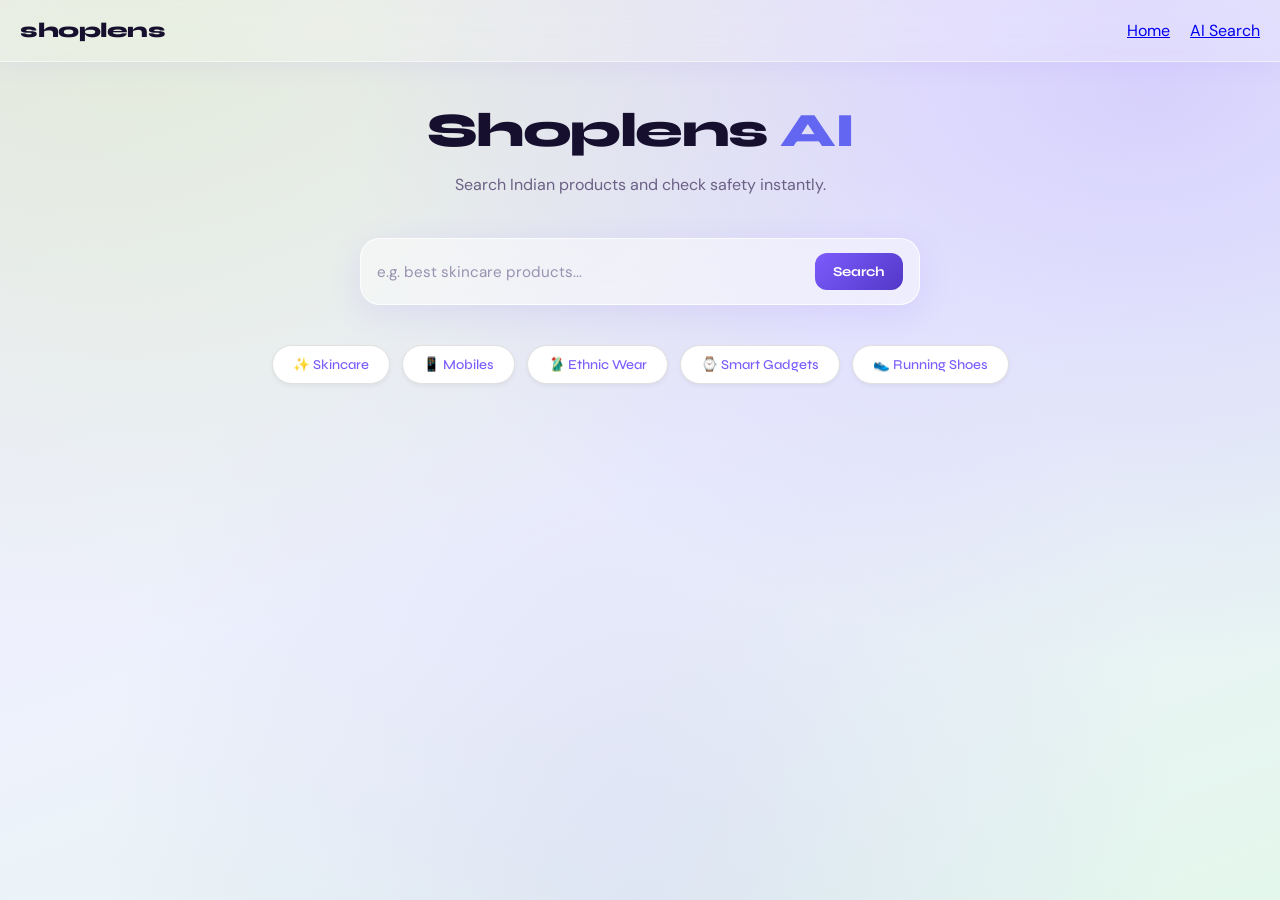
<file: search.html>
<!DOCTYPE html>
<html lang="en" data-theme="light">
<head>
  <meta charset="UTF-8"/>
  <meta name="viewport" content="width=device-width, initial-scale=1.0"/>
  <title>Shoplens AI Search</title>
  <link rel="stylesheet" href="style.css"/>
  <link href="https://fonts.googleapis.com/css2?family=Syne:wght@700;800&family=DM+Sans:wght@400;500&display=swap" rel="stylesheet">
  <style>
    /* Premium UI Styling */
    body { font-family: 'DM Sans', sans-serif; background-color: #fafafa; color: #333; }
    h1, h3 { font-family: 'Syne', sans-serif; }
    
    .tag-container { display: flex; flex-wrap: wrap; justify-content: center; gap: 12px; margin: 25px 0; }
    .tag { 
      background: #ffffff; padding: 10px 20px; border-radius: 50px; 
      cursor: pointer; font-size: 0.85rem; font-weight: 500; 
      border: 1px solid #e0e0e0; transition: all 0.3s cubic-bezier(0.4, 0, 0.2, 1);
      box-shadow: 0 2px 4px rgba(0,0,0,0.05);
    }
    .tag:hover { background: #6366f1; color: white; border-color: #6366f1; transform: translateY(-2px); }
    
    .result-card { 
      background: white; border: none; padding: 24px; margin: 20px 0; 
      border-radius: 20px; box-shadow: 0 10px 25px rgba(0,0,0,0.05);
    }
    .badge { padding: 5px 12px; border-radius: 20px; font-size: 0.75rem; text-transform: uppercase; letter-spacing: 1px; }
  </style>
</head>
<body>
  <nav class="navbar">
    <div class="logo">shoplens</div>
    <div class="nav-links">
      <a href="index.html">Home</a>
      <a href="search.html" class="active">AI Search</a>
    </div>
  </nav>

  <div class="page-hero" style="text-align:center; padding: 40px 20px;">
    <h1>Shoplens <span style="color:#6366f1">AI</span></h1>
    <p>Search Indian products and check safety instantly.</p>
  </div>

  <div class="search-box">
    <div class="search-input-wrap">
      <input class="search-input" id="searchInput" placeholder="e.g. best skincare products..." />
      <button class="search-submit" onclick="doSearch()">Search</button>
    </div>
  </div>

  <div class="tag-container">
    <span class="tag" onclick="quickSearch('best skincare products India')">✨ Skincare</span>
    <span class="tag" onclick="quickSearch('best budget smartphones India')">📱 Mobiles</span>
    <span class="tag" onclick="quickSearch('latest ethnic wear India')">🥻 Ethnic Wear</span>
    <span class="tag" onclick="quickSearch('smartwatches under 3000 India')">⌚ Smart Gadgets</span>
    <span class="tag" onclick="quickSearch('best running shoes India')">👟 Running Shoes</span>
  </div>

  <div class="results-grid" id="resultsGrid" style="max-width: 800px; margin: 0 auto;"></div>

  <script>
    function quickSearch(q) {
      document.getElementById('searchInput').value = q;
      doSearch();
    }

    async function doSearch() {
      const query = document.getElementById('searchInput').value.trim();
      if (!query) return;
      const grid = document.getElementById('resultsGrid');
      grid.innerHTML = '<p style="text-align:center; padding:40px;">🔍 Analyzing Indian market...</p>';

      try {
        const res = await fetch('/api/search', {
          method: 'POST',
          headers: { 'Content-Type': 'application/json' },
          body: JSON.stringify({ query })
        });
        const data = await res.json();
        
        grid.innerHTML = data.results.map(r => `
          <div class="result-card">
            ${r.image ? `<img src="${r.image}" style="width:100%; height:200px; object-fit:cover; border-radius:12px; margin-bottom:15px;">` : ''}
            <h3>${r.name}</h3>
            <p style="color:#666; line-height:1.6;">${r.description}</p>
            <div style="display:flex; justify-content:space-between; align-items:center; margin-top:15px;">
               <p><strong>${r.price}</strong> | ⭐ ${r.rating}</p>
               <span class="badge" style="background:${r.status === 'scam' ? '#ffebee' : '#e8f5e9'}; color:${r.status === 'scam' ? '#c62828' : '#2e7d32'}">${r.status}</span>
            </div>
            <a href="${r.url}" target="_blank" style="display:inline-block; margin-top:15px; color:#6366f1; font-weight:bold;">Visit Store →</a>
          </div>
        `).join('');
      } catch (e) {
        grid.innerHTML = '<p style="text-align:center; padding:40px;">❌ Error. Please check API keys.</p>';
      }
    }
  </script>
</body>
</html>
</file>
<file: style.css>
*, *::before, *::after { box-sizing: border-box; margin: 0; padding: 0; }

:root {
  --purple: #7c5cfc;
  --purple-dark: #5238c8;
  --purple-light: #a78bfa;
  --green: #b5f23a;
  --text: #16102e;
  --muted: #6b6085;
  --light: #9991b0;
  --display: 'Syne', sans-serif;
  --body: 'DM Sans', sans-serif;
}

html, body {
  width: 100%;
  min-height: 100vh;
  font-family: var(--body);
  color: var(--text);
  overflow-x: hidden;
}

body {
  background:
    radial-gradient(ellipse at 10% 0%, rgba(181,242,58,0.18) 0%, transparent 50%),
    radial-gradient(ellipse at 90% 10%, rgba(124,92,252,0.2) 0%, transparent 50%),
    radial-gradient(ellipse at 50% 100%, rgba(167,139,250,0.15) 0%, transparent 60%),
    linear-gradient(160deg, #ede8fc 0%, #eef1fd 50%, #e4f7ec 100%);
}

.sparkle {
  position: fixed;
  color: var(--purple-light);
  font-size: 1.2rem;
  opacity: 0.5;
  animation: twinkle 3s ease-in-out infinite;
  pointer-events: none;
  z-index: 0;
}
.s1 { top: 12%; left: 8%; font-size: 1rem; }
.s2 { top: 28%; right: 10%; animation-delay: 0.8s; color: var(--green); }
.s3 { top: 55%; left: 5%; animation-delay: 1.5s; font-size: 1.5rem; }
.s4 { top: 8%; right: 30%; animation-delay: 2s; font-size: 0.8rem; }

.navbar {
  display: flex;
  justify-content: space-between;
  align-items: center;
  padding: 18px 20px;
  position: sticky;
  top: 0;
  z-index: 100;
  background: rgba(255,255,255,0.2);
  border-bottom: 1px solid rgba(255,255,255,0.5);
  backdrop-filter: blur(24px);
  -webkit-backdrop-filter: blur(24px);
  box-shadow: 0 4px 24px rgba(124,92,252,0.08);
}

.logo {
  font-family: var(--display);
  font-weight: 800;
  font-size: 1.3rem;
  letter-spacing: -0.5px;
  color: var(--text);
}

.nav-links {
  display: none;
  gap: 20px;
  align-items: center;
}

.nav-link {
  font-family: var(--display);
  font-size: 0.82rem;
  font-weight: 700;
  color: var(--text);
  text-decoration: none;
  opacity: 0.6;
  transition: opacity 0.2s;
}
.nav-link:hover, .nav-link.active { opacity: 1; color: var(--purple); }

.nav-right {
  display: flex;
  align-items: center;
  gap: 10px;
}

.theme-btn {
  background: rgba(255,255,255,0.3);
  border: 1.5px solid rgba(255,255,255,0.6);
  border-radius: 50%;
  width: 38px;
  height: 38px;
  font-size: 1rem;
  cursor: pointer;
  backdrop-filter: blur(10px);
  transition: transform 0.2s;
}
.theme-btn:hover { transform: scale(1.1); }

.nav-btn {
  font-family: var(--display);
  font-weight: 700;
  font-size: 0.85rem;
  padding: 10px 18px;
  border: none;
  border-radius: 50px;
  background: linear-gradient(135deg, var(--purple), var(--purple-dark));
  color: #fff;
  cursor: pointer;
  box-shadow: 0 4px 18px rgba(124,92,252,0.4);
  transition: transform 0.2s;
  white-space: nowrap;
}
.nav-btn:hover { transform: translateY(-2px); }

.hero {
  display: flex;
  flex-direction: column;
  align-items: center;
  padding: 32px 20px 20px;
  position: relative;
  z-index: 1;
}

.hero-left { width: 100%; text-align: left; z-index: 2; }

.headline {
  font-family: var(--display);
  font-weight: 800;
  font-size: 2.8rem;
  line-height: 1.05;
  letter-spacing: -2px;
  margin-bottom: 16px;
  color: var(--text);
}

.ai-text {
  background: linear-gradient(90deg, #7c5cfc 0%, #a78bfa 50%, #b5f23a 100%);
  -webkit-background-clip: text;
  -webkit-text-fill-color: transparent;
  background-clip: text;
}

.subtext {
  font-size: 0.95rem;
  line-height: 1.7;
  color: var(--muted);
  margin-bottom: 24px;
}

.cta-card {
  display: flex;
  align-items: center;
  gap: 14px;
  background: rgba(255,255,255,0.45);
  border: 1.5px solid rgba(255,255,255,0.8);
  border-radius: 20px;
  padding: 16px 18px;
  margin-bottom: 20px;
  backdrop-filter: blur(24px);
  -webkit-backdrop-filter: blur(24px);
  box-shadow: 0 8px 32px rgba(124,92,252,0.12), inset 0 1px 0 rgba(255,255,255,0.9);
  cursor: pointer;
  transition: transform 0.2s;
}
.cta-card:hover { transform: translateY(-3px); }

.cta-icon {
  width: 50px;
  height: 50px;
  border-radius: 14px;
  background: linear-gradient(135deg, var(--purple), var(--purple-dark));
  display: flex;
  align-items: center;
  justify-content: center;
  font-size: 1.3rem;
  flex-shrink: 0;
  box-shadow: 0 4px 14px rgba(124,92,252,0.35);
}

.cta-words { flex: 1; display: flex; flex-direction: column; gap: 3px; }
.cta-words strong { font-family: var(--display); font-size: 0.97rem; font-weight: 700; color: var(--text); }
.cta-words span { font-size: 0.79rem; color: var(--light); line-height: 1.4; }

.arrow {
  width: 38px; height: 38px;
  border-radius: 50%;
  background: linear-gradient(135deg, var(--purple), var(--purple-dark));
  border: none; color: #fff; font-size: 1rem;
  cursor: pointer; flex-shrink: 0;
}

.badges {
  display: flex;
  align-items: center;
  gap: 10px;
  font-size: 0.82rem;
  color: var(--muted);
  font-weight: 500;
  margin-bottom: 32px;
}
.badges .dot { color: var(--light); }

.hero-right {
  width: 100%;
  display: flex;
  justify-content: center;
  align-items: center;
  margin: 8px 0;
}

.orb-wrap {
  position: relative;
  width: 220px;
  height: 260px;
  display: flex;
  flex-direction: column;
  align-items: center;
  animation: float 4s ease-in-out infinite;
  perspective: 600px;
}

.orb {
  width: 200px; height: 200px;
  border-radius: 50%;
  position: relative;
  background:
    radial-gradient(circle at 30% 25%, rgba(181,242,58,0.95) 0%, transparent 35%),
    radial-gradient(circle at 68% 60%, rgba(124,92,252,0.9) 0%, transparent 32%),
    radial-gradient(circle at 45% 75%, rgba(181,242,58,0.7) 0%, transparent 28%),
    radial-gradient(circle at 20% 65%, rgba(167,139,250,0.6) 0%, transparent 25%),
    radial-gradient(circle at 75% 25%, rgba(181,242,58,0.5) 0%, transparent 22%),
    radial-gradient(circle at 50% 50%, #7a4fff 0%, #2a1570 100%);
  box-shadow: 0 0 60px rgba(181,242,58,0.3), 0 0 100px rgba(124,92,252,0.4), inset 0 0 40px rgba(0,0,0,0.2);
  overflow: hidden;
  flex-shrink: 0;
}

.shine {
  position: absolute;
  width: 55%; height: 45%;
  border-radius: 50%;
  background: radial-gradient(ellipse, rgba(255,255,255,0.35) 0%, transparent 70%);
  top: 8%; left: 10%;
  transform: rotate(-20deg);
}

.bubble {
  position: absolute;
  border-radius: 50%;
  background: radial-gradient(circle at 35% 30%, rgba(255,255,255,0.6), rgba(181,242,58,0.9) 40%, rgba(120,200,40,0.7));
  box-shadow: inset -2px -2px 6px rgba(0,0,0,0.15), 0 0 12px rgba(181,242,58,0.5);
}
.b1 { width: 48px; height: 48px; top: 12%; left: 14%; }
.b2 { width: 40px; height: 40px; top: 10%; left: 52%; }
.b3 { width: 34px; height: 34px; top: 48%; left: 8%; }
.b4 { width: 44px; height: 44px; top: 52%; left: 55%; background: radial-gradient(circle at 35% 30%, rgba(255,255,255,0.4), rgba(124,92,252,0.8) 40%, rgba(80,40,180,0.7)); box-shadow: inset -2px -2px 6px rgba(0,0,0,0.2), 0 0 12px rgba(124,92,252,0.5); }
.b5 { width: 28px; height: 28px; top: 70%; left: 20%; }
.b6 { width: 32px; height: 32px; top: 25%; left: 68%; }

.web { position: absolute; background: rgba(255,255,255,0.55); height: 1.5px; transform-origin: left center; border-radius: 2px; }
.w1 { width: 70px; top: 30%; left: 20%; transform: rotate(25deg); }
.w2 { width: 60px; top: 55%; left: 30%; transform: rotate(-30deg); }
.w3 { width: 55px; top: 42%; left: 50%; transform: rotate(15deg); }

.ring-wrap {
  position: absolute;
  top: 50%; left: 50%;
  transform: translate(-50%, -54%);
  width: 200px; height: 200px;
  transform-style: preserve-3d;
  perspective: 800px;
}

.orb-ring { position: absolute; border-radius: 50%; top: 50%; left: 50%; }

.r1 {
  width: 260px; height: 80px;
  border: 1.5px solid rgba(181,242,58,0.55);
  margin-left: -130px; margin-top: -40px;
  transform-style: preserve-3d;
  animation: spinRing1 7s linear infinite;
}

.r2 {
  width: 240px; height: 68px;
  border: 1.5px solid rgba(167,139,250,0.4);
  margin-left: -120px; margin-top: -34px;
  transform-style: preserve-3d;
  animation: spinRing2 10s linear infinite;
}

.gdot { position: absolute; border-radius: 50%; width: 8px; height: 8px; }
.gd1 { background: #b5f23a; box-shadow: 0 0 8px #b5f23a, 0 0 18px #b5f23a; top: 4%; left: 58%; animation: blink 2s ease-in-out infinite; }
.gd2 { background: #a78bfa; box-shadow: 0 0 8px #a78bfa, 0 0 18px #a78bfa; top: 66%; left: 80%; animation: blink 2.8s ease-in-out infinite 0.6s; }
.gd3 { background: #b5f23a; box-shadow: 0 0 8px #b5f23a, 0 0 18px #b5f23a; top: 38%; left: 1%; animation: blink 3.2s ease-in-out infinite 1.2s; }

.platform { width: 160px; height: 16px; border-radius: 50%; background: rgba(180,160,255,0.3); border: 1px solid rgba(255,255,255,0.4); backdrop-filter: blur(8px); margin-top: -8px; flex-shrink: 0; }
.plat-shadow { width: 120px; height: 12px; border-radius: 50%; background: rgba(100,70,220,0.2); filter: blur(10px); margin-top: 4px; }

.features {
  display: flex;
  gap: 12px;
  padding: 16px;
  flex-wrap: nowrap;
  position: relative;
  z-index: 1;
  background: rgba(255,255,255,0.25);
  border-radius: 28px;
  border: 1px solid rgba(255,255,255,0.7);
  backdrop-filter: blur(20px);
  -webkit-backdrop-filter: blur(20px);
  margin: 0 16px 32px;
  box-shadow: 0 8px 32px rgba(124,92,252,0.1), inset 0 1px 0 rgba(255,255,255,0.8);
  overflow-x: auto;
}

.feat {
  flex: 1;
  min-width: 120px;
  background: rgba(255,255,255,0.5);
  border: 1.5px solid rgba(255,255,255,0.9);
  border-radius: 20px;
  padding: 20px 14px;
  backdrop-filter: blur(24px);
  -webkit-backdrop-filter: blur(24px);
  box-shadow: 0 4px 20px rgba(124,92,252,0.08), inset 0 1px 0 rgba(255,255,255,0.9);
  transition: transform 0.25s;
}
.feat:hover { transform: translateY(-4px); }

.feat-icon { width: 46px; height: 46px; border-radius: 13px; display: flex; align-items: center; justify-content: center; font-size: 1.3rem; margin-bottom: 14px; }
.feat-icon.purple { background: rgba(124,92,252,0.13); }
.feat-icon.blue { background: rgba(90,110,255,0.12); }
.feat-icon.green { background: rgba(181,242,58,0.18); }

.feat h3 { font-family: var(--display); font-size: 1rem; font-weight: 700; margin-bottom: 6px; color: var(--text); }
.feat p { font-size: 0.8rem; color: var(--muted); line-height: 1.5; }

.footer { display: flex; flex-direction: column; align-items: center; gap: 10px; padding: 10px 20px 36px; text-align: center; }
.avatars { display: flex; }
.avatars img { width: 34px; height: 34px; border-radius: 50%; border: 2px solid white; margin-left: -7px; object-fit: cover; }
.avatars img:first-child { margin-left: 0; }
.footer p { font-size: 0.85rem; color: var(--muted); font-weight: 500; }
.footer-link { font-size: 0.78rem; color: var(--light); }

/* PAGE HERO */
.page-hero {
  text-align: center;
  padding: 60px 24px 40px;
  position: relative;
  z-index: 1;
}
.page-hero h1 {
  font-family: var(--display);
  font-size: clamp(2rem, 6vw, 3rem);
  font-weight: 800;
  letter-spacing: -1.5px;
  color: var(--text);
  margin-bottom: 12px;
}
.page-hero p {
  font-size: 1rem;
  color: var(--muted);
  max-width: 480px;
  margin: 0 auto;
  line-height: 1.7;
}

/* SEARCH PAGE */
.search-box {
  max-width: 600px;
  margin: 0 auto 40px;
  padding: 0 20px;
  position: relative;
  z-index: 1;
}
.search-input-wrap {
  display: flex;
  gap: 10px;
  background: rgba(255,255,255,0.45);
  border: 1.5px solid rgba(255,255,255,0.8);
  border-radius: 20px;
  padding: 14px 16px;
  backdrop-filter: blur(24px);
  box-shadow: 0 8px 32px rgba(124,92,252,0.12);
  margin-bottom: 16px;
}
.search-input {
  flex: 1;
  border: none;
  background: transparent;
  font-family: var(--body);
  font-size: 0.95rem;
  color: var(--text);
  outline: none;
}
.search-input::placeholder { color: var(--light); }
.search-submit {
  background: linear-gradient(135deg, var(--purple), var(--purple-dark));
  border: none;
  border-radius: 12px;
  color: #fff;
  font-family: var(--display);
  font-weight: 700;
  font-size: 0.85rem;
  padding: 10px 18px;
  cursor: pointer;
  transition: transform 0.2s;
}
.search-submit:hover { transform: scale(1.05); }

.search-tags {
  display: flex;
  gap: 8px;
  flex-wrap: wrap;
}
.tag {
  background: rgba(124,92,252,0.1);
  border: 1px solid rgba(124,92,252,0.2);
  border-radius: 50px;
  padding: 6px 14px;
  font-size: 0.78rem;
  color: var(--purple);
  cursor: pointer;
  font-family: var(--display);
  font-weight: 700;
  transition: background 0.2s;
}
.tag:hover { background: rgba(124,92,252,0.2); }

.results-grid {
  display: grid;
  grid-template-columns: repeat(auto-fill, minmax(280px, 1fr));
  gap: 16px;
  padding: 0 20px 40px;
  max-width: 900px;
  margin: 0 auto;
  position: relative;
  z-index: 1;
}

.result-card {
  background: rgba(255,255,255,0.45);
  border: 1.5px solid rgba(255,255,255,0.8);
  border-radius: 20px;
  padding: 20px;
  backdrop-filter: blur(24px);
  box-shadow: 0 8px 32px rgba(124,92,252,0.08);
  transition: transform 0.2s;
}
.result-card:hover { transform: translateY(-4px); }
.result-card h3 { font-family: var(--display); font-size: 1rem; font-weight: 700; color: var(--text); margin-bottom: 8px; }
.result-card p { font-size: 0.82rem; color: var(--muted); line-height: 1.55; }
.result-badge {
  display: inline-block;
  margin-top: 10px;
  padding: 4px 12px;
  border-radius: 50px;
  font-size: 0.75rem;
  font-family: var(--display);
  font-weight: 700;
}
.badge-safe { background: rgba(181,242,58,0.2); color: #5a8a00; }
.badge-caution { background: rgba(255,180,0,0.15); color: #a06800; }
.badge-scam { background: rgba(255,80,80,0.15); color: #c00; }

/* TRENDING PAGE */
.trending-grid {
  display: grid;
  grid-template-columns: repeat(auto-fill, minmax(160px, 1fr));
  gap: 16px;
  padding: 0 20px 40px;
  max-width: 900px;
  margin: 0 auto;
  position: relative;
  z-index: 1;
}
.trend-card {
  background: rgba(255,255,255,0.45);
  border: 1.5px solid rgba(255,255,255,0.8);
  border-radius: 20px;
  padding: 20px 16px;
  backdrop-filter: blur(24px);
  box-shadow: 0 8px 32px rgba(124,92,252,0.08);
  text-align: center;
  transition: transform 0.2s;
}
.trend-card:hover { transform: translateY(-4px); }
.trend-emoji { font-size: 2.5rem; margin-bottom: 12px; }
.trend-card h3 { font-family: var(--display); font-size: 0.95rem; font-weight: 700; color: var(--text); margin-bottom: 6px; }
.trend-card p { font-size: 0.78rem; color: var(--muted); }
.trend-hot { display: inline-block; margin-top: 8px; background: rgba(124,92,252,0.12); color: var(--purple); border-radius: 50px; padding: 3px 10px; font-size: 0.72rem; font-family: var(--display); font-weight: 700; }

/* ABOUT PAGE */
.about-section {
  max-width: 700px;
  margin: 0 auto;
  padding: 0 20px 60px;
  position: relative;
  z-index: 1;
}
.about-card {
  background: rgba(255,255,255,0.45);
  border: 1.5px solid rgba(255,255,255,0.8);
  border-radius: 24px;
  padding: 28px 24px;
  backdrop-filter: blur(24px);
  box-shadow: 0 8px 32px rgba(124,92,252,0.08);
  margin-bottom: 20px;
}
.about-card h2 { font-family: var(--display); font-size: 1.2rem; font-weight: 800; color: var(--text); margin-bottom: 10px; }
.about-card p { font-size: 0.88rem; color: var(--muted); line-height: 1.7; }
.team-grid { display: grid; grid-template-columns: repeat(3, 1fr); gap: 16px; margin-top: 20px; }
.team-member { text-align: center; }
.team-member img { width: 64px; height: 64px; border-radius: 50%; border: 3px solid rgba(124,92,252,0.3); margin-bottom: 8px; }
.team-member h4 { font-family: var(--display); font-size: 0.85rem; font-weight: 700; color: var(--text); }
.team-member p { font-size: 0.72rem; color: var(--muted); }

/* ASSISTANT PAGE */
.chat-wrap {
  max-width: 600px;
  margin: 0 auto;
  padding: 0 20px 120px;
  position: relative;
  z-index: 1;
}
.chat-messages {
  display: flex;
  flex-direction: column;
  gap: 16px;
  margin-bottom: 20px;
}
.msg {
  display: flex;
  gap: 10px;
  align-items: flex-end;
}
.msg.user { flex-direction: row-reverse; }
.msg-bubble {
  max-width: 80%;
  padding: 12px 16px;
  border-radius: 18px;
  font-size: 0.88rem;
  line-height: 1.55;
}
.msg.bot .msg-bubble {
  background: rgba(255,255,255,0.5);
  border: 1.5px solid rgba(255,255,255,0.8);
  backdrop-filter: blur(20px);
  color: var(--text);
  border-bottom-left-radius: 4px;
}
.msg.user .msg-bubble {
  background: linear-gradient(135deg, var(--purple), var(--purple-dark));
  color: #fff;
  border-bottom-right-radius: 4px;
}
.msg-avatar {
  width: 32px; height: 32px;
  border-radius: 50%;
  background: linear-gradient(135deg, var(--purple), var(--purple-dark));
  display: flex;
  align-items: center;
  justify-content: center;
  font-size: 0.9rem;
  flex-shrink: 0;
}

.chat-input-bar {
  position: fixed;
  bottom: 0; left: 0; right: 0;
  padding: 16px 20px;
  background: rgba(237,232,252,0.85);
  backdrop-filter: blur(20px);
  border-top: 1px solid rgba(255,255,255,0.5);
  display: flex;
  gap: 10px;
  max-width: 600px;
  margin: 0 auto;
}
.chat-input {
  flex: 1;
  background: rgba(255,255,255,0.6);
  border: 1.5px solid rgba(255,255,255,0.9);
  border-radius: 50px;
  padding: 12px 18px;
  font-family: var(--body);
  font-size: 0.9rem;
  color: var(--text);
  outline: none;
}
.chat-send {
  width: 44px; height: 44px;
  border-radius: 50%;
  background: linear-gradient(135deg, var(--purple), var(--purple-dark));
  border: none;
  color: #fff;
  font-size: 1.1rem;
  cursor: pointer;
  flex-shrink: 0;
  transition: transform 0.2s;
}
.chat-send:hover { transform: scale(1.1); }

/* ANIMATIONS */
@keyframes float { 0%, 100% { transform: translateY(0); } 50% { transform: translateY(-14px); } }
@keyframes spinRing1 { from { transform: rotateX(72deg) rotateZ(0deg); } to { transform: rotateX(72deg) rotateZ(360deg); } }
@keyframes spinRing2 { from { transform: rotateX(72deg) rotateZ(0deg); } to { transform: rotateX(72deg) rotateZ(-360deg); } }
@keyframes blink { 0%, 100% { opacity: 1; transform: scale(1); } 50% { opacity: 0.3; transform: scale(0.5); } }
@keyframes twinkle { 0%, 100% { opacity: 0.3; transform: scale(0.9) rotate(0deg); } 50% { opacity: 0.8; transform: scale(1.2) rotate(20deg); } }

/* DARK THEME */
[data-theme="dark"] body {
  background:
    radial-gradient(ellipse at 10% 0%, rgba(181,242,58,0.06) 0%, transparent 50%),
    radial-gradient(ellipse at 90% 10%, rgba(124,92,252,0.12) 0%, transparent 50%),
    linear-gradient(160deg, #0d0a1a 0%, #110d2e 50%, #0a1a12 100%);
}
[data-theme="dark"] .navbar { background: rgba(15,10,30,0.8); border-bottom-color: rgba(124,92,252,0.2); }
[data-theme="dark"] .logo,
[data-theme="dark"] .headline,
[data-theme="dark"] .feat h3,
[data-theme="dark"] .cta-words strong,
[data-theme="dark"] .page-hero h1,
[data-theme="dark"] .about-card h2,
[data-theme="dark"] .trend-card h3,
[data-theme="dark"] .result-card h3 { color: #fff; }
[data-theme="dark"] .nav-link { color: rgba(255,255,255,0.7); }
[data-theme="dark"] .nav-link:hover, [data-theme="dark"] .nav-link.active { color: var(--purple-light); }
[data-theme="dark"] .cta-card,
[data-theme="dark"] .feat,
[data-theme="dark"] .result-card,
[data-theme="dark"] .trend-card,
[data-theme="dark"] .about-card,
[data-theme="dark"] .msg.bot .msg-bubble { background: rgba(255,255,255,0.04); border-color: rgba(124,92,252,0.2); }
[data-theme="dark"] .features { background: rgba(255,255,255,0.02); border-color: rgba(124,92,252,0.15); }
[data-theme="dark"] .search-input-wrap { background: rgba(255,255,255,0.05); border-color: rgba(124,92,252,0.2); }
[data-theme="dark"] .search-input { color: #fff; }
[data-theme="dark"] .chat-input-bar { background: rgba(10,8,25,0.9); border-top-color: rgba(124,92,252,0.2); }
[data-theme="dark"] .chat-input { background: rgba(255,255,255,0.07); border-color: rgba(124,92,252,0.3); color: #fff; }
[data-theme="dark"] .msg.bot .msg-bubble { color: #e0d8ff; }
[data-theme="dark"] .theme-btn { background: rgba(124,92,252,0.2); border-color: rgba(124,92,252,0.4); }

/* DESKTOP */
@media (min-width: 651px) {
  .nav-links { display: flex; }
  .hero { flex-direction: row; justify-content: space-between; padding: 48px 40px 32px; gap: 24px; }
  .hero-left { flex: 1.1; max-width: 46%; }
  .hero-right { flex: 0.9; margin: 0; }
  .orb-wrap { width: 280px; height: 320px; }
  .orb { width: 240px; height: 240px; }
  .r1 { width: 310px; height: 95px; margin-left: -155px; margin-top: -47px; }
  .r2 { width: 290px; height: 80px; margin-left: -145px; margin-top: -40px; }
  .platform { width: 200px; }
  .headline { font-size: clamp(2.4rem, 5vw, 3.6rem); }
  .features { overflow-x: visible; margin: 0 24px 40px; }
  .chat-input-bar { left: 50%; transform: translateX(-50%); border-radius: 20px 20px 0 0; }
}
.trend-section{
margin:50px auto;
width:95%;
}

.trend-section h2{
margin-bottom:18px;
font-size:1.5rem;
color:var(--text);
}

.trend-row{
display:flex;
gap:20px;
overflow-x:auto;
padding-bottom:12px;
scroll-behavior:smooth;
}

.trend-row::-webkit-scrollbar{
display:none;
}

.trend-card{
min-width:250px;
max-width:250px;
flex-shrink:0;
}
@keyframes pop {
  from { transform: scale(0.85); opacity: 0; }
  to { transform: scale(1); opacity: 1; }
}
/* MOBILE DRAWER */

.menu-btn{
display:flex;
align-items:center;
justify-content:center;
width:38px;
height:38px;
margin-left:8px;
border:none;
border-radius:12px;
background:rgba(255,255,255,.35);
backdrop-filter:blur(12px);
font-size:1.1rem;
cursor:pointer;
}

.drawer-overlay{
position:fixed;
inset:0;
background:rgba(0,0,0,.35);
backdrop-filter:blur(4px);
opacity:0;
visibility:hidden;
transition:.3s ease;
z-index:9998;
}

.drawer-overlay.show{
opacity:1;
visibility:visible;
}

.mobile-drawer{
position:fixed;
top:0;
left:0;
width:280px;
max-width:80vw;
height:100vh;
background:rgba(255,255,255,.75);
backdrop-filter:blur(24px);
border-right:1px solid rgba(255,255,255,.7);
transform:translateX(-100%);
transition:.35s ease;
z-index:9999;
padding:20px;
}

.mobile-drawer.open{
transform:translateX(0);
}

.drawer-top{
display:flex;
justify-content:space-between;
align-items:center;
margin-bottom:30px;
}

.drawer-top h2{
font-family:var(--display);
}

.close-drawer{
border:none;
background:none;
font-size:1.2rem;
cursor:pointer;
}

.drawer-links{
display:flex;
flex-direction:column;
gap:14px;
}

.drawer-links a{
text-decoration:none;
font-family:var(--display);
font-weight:700;
color:var(--text);
padding:12px 14px;
border-radius:14px;
transition:.2s ease;
}

.drawer-links a:hover{
background:rgba(124,92,252,.12);
color:var(--purple);
}

[data-theme="dark"] .mobile-drawer{
background:rgba(10,8,25,.92);
border-color:rgba(124,92,252,.2);
}

[data-theme="dark"] .drawer-links a{
color:white;
}

@media(min-width:651px){

.menu-btn{
display:none;
}

.mobile-drawer{
display:none;
}

.drawer-overlay{
display:none;
}

}
.scan-result-card{
margin:20px;
padding:20px;
display:flex;
gap:16px;
align-items:center;
background:rgba(255,255,255,.45);
border:1.5px solid rgba(255,255,255,.8);
border-radius:20px;
backdrop-filter:blur(24px);
box-shadow:0 8px 32px rgba(124,92,252,.08);
}

.scan-product-image{
width:100px;
height:100px;
object-fit:cover;
border-radius:14px;
}

.scan-product-info{
flex:1;
}

.scan-product-info h3{
font-family:var(--display);
margin-bottom:8px;
}

.scan-badges{
display:flex;
gap:8px;
flex-wrap:wrap;
margin:10px 0;
}

.scan-badges span{
padding:6px 10px;
border-radius:50px;
background:rgba(124,92,252,.12);
font-size:.75rem;
}

.visit-store-btn{
display:inline-block;
padding:10px 16px;
border-radius:50px;
text-decoration:none;
background:linear-gradient(135deg,var(--purple),var(--purple-dark));
color:white;
font-family:var(--display);
font-weight:700;
}
.scan-loader-box{
width:320px;
padding:30px;
border-radius:30px;
background:rgba(255,255,255,.12);
backdrop-filter:blur(25px);
border:1px solid rgba(255,255,255,.2);
text-align:center;
}

.scan-progress{
height:10px;
background:rgba(255,255,255,.1);
border-radius:20px;
overflow:hidden;
margin:15px 0;
}

.scan-progress-fill{
height:100%;
width:100%;
background:linear-gradient(
90deg,
#7c5cfc,
#b5f23a
);
animation:loading 2s linear infinite;
}

.scan-steps{
display:flex;
flex-direction:column;
gap:8px;
margin-top:15px;
font-size:13px;
}

@keyframes loading{
from{
transform:translateX(-100%);
}
to{
transform:translateX(100%);
}
}
.scan-result-card{
margin-top:25px;
padding:20px;
border-radius:30px;
background:rgba(255,255,255,.15);
backdrop-filter:blur(25px);
border:1px solid rgba(255,255,255,.3);
}

.scan-product-image{
width:100%;
border-radius:20px;
margin-bottom:15px;
}

.scan-product-info h2{
font-size:22px;
margin-bottom:10px;
}

.score-row{
display:flex;
gap:10px;
margin-top:10px;
flex-wrap:wrap;
}

.score-row span{
background:rgba(255,255,255,.15);
padding:8px 12px;
border-radius:20px;
}

.price-row{
margin-top:15px;
font-size:20px;
font-weight:700;
}

.store-row{
margin-top:8px;
opacity:.8;
}

.visit-store-btn{
display:inline-block;
margin-top:18px;
padding:12px 22px;
border-radius:999px;
background:linear-gradient(
135deg,
#7c5cfc,
#5238c8
);
color:white;
text-decoration:none;
}
.alt-title{
margin-top:25px;
margin-bottom:15px;
}

.alt-grid{
display:grid;
grid-template-columns:repeat(2,1fr);
gap:15px;
}

.alt-card{
padding:12px;
border-radius:20px;
background:rgba(255,255,255,.12);
backdrop-filter:blur(20px);
border:1px solid rgba(255,255,255,.15);
}

.alt-card img{
width:100%;
border-radius:15px;
margin-bottom:8px;
}

.alt-card h4{
font-size:14px;
margin-bottom:5px;
}
.premium-loader{
width:340px;
padding:25px;
border-radius:24px;
background:rgba(20,20,35,.95);
backdrop-filter:blur(20px);
border:1px solid rgba(255,255,255,.1);
color:white;
}

.loader-header{
font-size:20px;
font-weight:700;
margin-bottom:20px;
color:#b388ff;
}

.progress-row{
display:flex;
align-items:center;
gap:12px;
margin-bottom:14px;
opacity:.7;
}

.progress-row.active{
opacity:1;
color:#b388ff;
}

.progress-row.done{
opacity:1;
color:#4ade80;
}

.circle{
width:34px;
height:34px;
border-radius:50%;
display:flex;
align-items:center;
justify-content:center;
background:rgba(255,255,255,.08);
}

.loader-bar{
height:8px;
border-radius:999px;
background:rgba(255,255,255,.1);
margin-top:20px;
overflow:hidden;
}

.loader-fill{
height:100%;
width:70%;
background:linear-gradient(90deg,#8b5cf6,#c084fc);
animation:loading 2s infinite;
}

@keyframes loading{
0%{width:20%;}
100%{width:90%;}
}
.premium-result{
    width:100%;
    max-width:100%;
    display:flex;
    flex-direction:column;
    gap:20px;
    padding:20px;
    border-radius:24px;
    overflow:hidden;
}

.product-left img{
    width:100%;
    max-width:280px;
    height:auto;
    display:block;
    margin:auto;
    border-radius:20px;
    object-fit:contain;
}

.product-right{
flex:1;
}

.match-badge{
display:inline-block;
padding:8px 14px;
border-radius:999px;
background:#22c55e20;
color:#4ade80;
margin-bottom:15px;
}

.stats-grid{
display:grid;
grid-template-columns:repeat(2,1fr);
gap:12px;
margin-top:20px;
}

.stat{
padding:14px;
border-radius:18px;
background:rgba(255,255,255,.05);
}

.store-btn{
display:block;
margin-top:20px;
padding:16px;
text-align:center;
border-radius:18px;
background:linear-gradient(90deg,#8b5cf6,#c084fc);
color:white;
text-decoration:none;
font-weight:700;
}
.alt-grid{
display:grid;
grid-template-columns:repeat(2,1fr);
gap:12px;
margin-top:15px;
}

.alt-card{
display:block;
padding:12px;
border-radius:18px;
background:rgba(255,255,255,.05);
text-decoration:none;
color:white;
transition:.3s;
}

.alt-card:hover{
transform:translateY(-3px);
}

.alt-card img{
width:100%;
border-radius:12px;
margin-bottom:10px;
}
html,
body{
overflow-x:hidden;
width:100%;
}

*{
box-sizing:border-box;
}
@media (min-width: 900px){

    .premium-result{
        flex-direction:row;
        align-items:flex-start;
    }

    .product-left{
        width:320px;
        flex-shrink:0;
    }

    .product-right{
        flex:1;
    }

}
.stats-grid{
    display:grid;
    grid-template-columns:1fr 1fr;
    gap:12px;
}

@media (min-width:900px){
    .stats-grid{
        grid-template-columns:repeat(4,1fr);
    }
}
.alt-grid{
    display:grid;
    grid-template-columns:1fr 1fr;
    gap:12px;
}

.alt-card{
    width:100%;
    overflow:hidden;
}

.alt-card img{
    width:100%;
    height:140px;
    object-fit:contain;
}
@media (orientation: landscape){

    .hero{
        width:100%;
        padding:20px;
    }

    .premium-result{
        width:100%;
        max-width:100%;
    }

}
.premium-card{
position:relative;
overflow:hidden;
}

.trend-badge{
position:absolute;
top:12px;
left:12px;
background:#ff4d4d;
color:#fff;
padding:6px 12px;
border-radius:999px;
font-size:12px;
font-weight:700;
z-index:2;
}

.trend-image{
width:100%;
height:220px;
object-fit:cover;
border-radius:18px;
margin-bottom:15px;
}

.trend-score{
margin:10px 0;
font-weight:700;
color:#00c896;
}

.rating-row{
margin-bottom:10px;
font-size:14px;
}

.price-tag{
font-size:20px;
font-weight:800;
margin:10px 0;
}

.store-name{
opacity:.7;
margin-bottom:14px;
}

.deal-btn{
display:block;
text-align:center;
padding:12px;
border-radius:14px;
background:#111;
color:#fff;
text-decoration:none;
font-weight:700;
transition:.25s;
}

.deal-btn:hover{
transform:translateY(-2px);
}
.premium-card{
position:relative;
overflow:hidden;
}

.trend-badge{
position:absolute;
top:12px;
left:12px;
background:#ff4d4d;
color:#fff;
padding:6px 12px;
border-radius:999px;
font-size:12px;
font-weight:700;
z-index:2;
}

.trend-image{
width:100%;
height:220px;
object-fit:cover;
border-radius:18px;
margin-bottom:15px;
}

.trend-score{
margin:10px 0;
font-weight:700;
color:#00c896;
}

.rating-row{
margin-bottom:10px;
font-size:14px;
}

.price-tag{
font-size:20px;
font-weight:800;
margin:10px 0;
}

.store-name{
opacity:.7;
margin-bottom:14px;
}

.deal-btn{
display:block;
text-align:center;
padding:12px;
border-radius:14px;
background:#111;
color:#fff;
text-decoration:none;
font-weight:700;
transition:.25s;
}

.deal-btn:hover{
transform:translateY(-2px);
}
</file>
